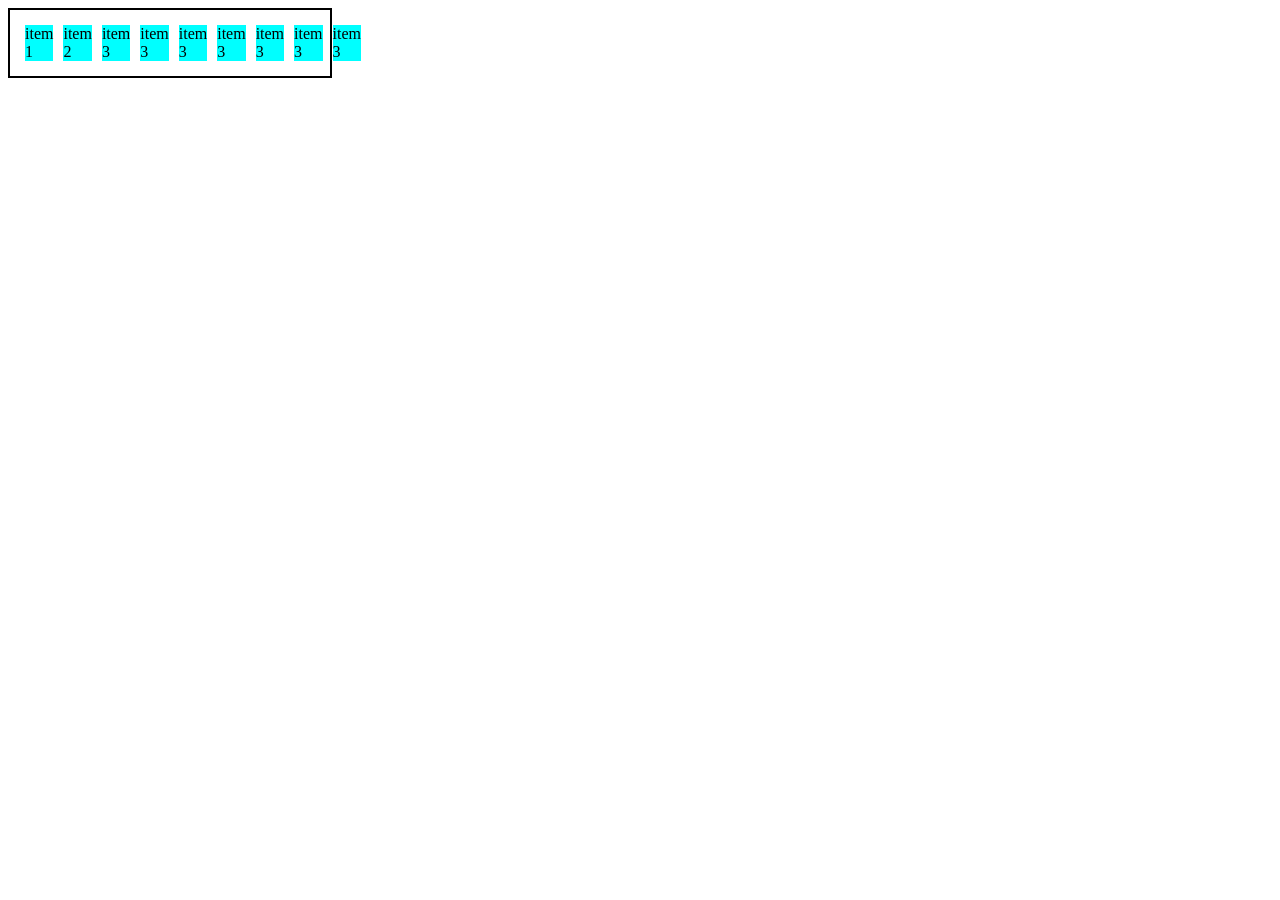
<file: Landing Page/project-flexbox-dio/0-display-flex.html>
<!DOCTYPE html>
<html lang="en">
<head>
    <meta charset="UTF-8">
    <meta name="viewport" content="width=device-width, initial-scale=1.0">
    <title>Fundamentos - display flex</title>
    <style>
        .flex{
            max-width: 300px;
            padding: 10px;
            border: 2px solid black;
            display: flex;
        }

        .item{
            background-color: aqua;
            margin: 5px;
        }
    </style>
</head>
<body>
    <div class="flex">
        <div class="item">item 1</div>
        <div class="item">item 2</div>
        <div class="item">item 3</div>
        <div class="item">item 3</div>
        <div class="item">item 3</div>
        <div class="item">item 3</div>
        <div class="item">item 3</div>
        <div class="item">item 3</div>
        <div class="item">item 3</div>
    </div>
</body>
</html>
</file>
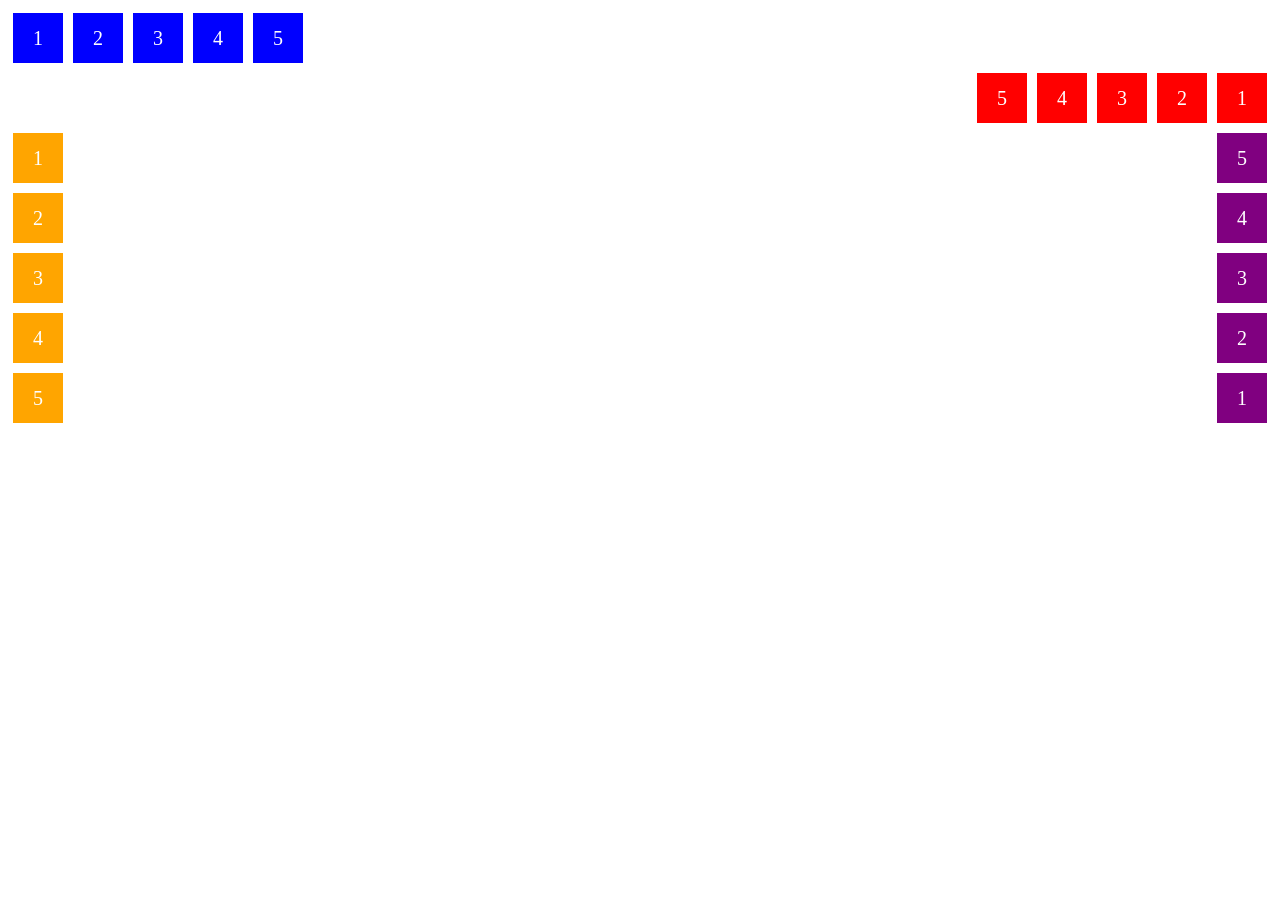
<file: Landing Page/project-flexbox-dio/1-flex-direction.html>
<!DOCTYPE html>
<html lang="en">
<head>
    <meta charset="UTF-8">
    <meta name="viewport" content="width=device-width, initial-scale=1.0">
    <title>Fundamentos - Flex direction</title>

    <style>
        .flex-container{
            margin: 0;
            padding: 0;
            display: flex;
            list-style: none;
        }

        .flex-item{
            background: blue;
            height: 50px;
            width: 50px;
            line-height: 50px;
            font-size: 20px;
            color: white;
            text-align: center;
            margin: 5px;
        }

        .row{
            flex-direction: row;
        }

        .row-reverse{
            flex-direction: row-reverse;
        }

        .row-reverse li{
            background-color: red;
        }

        .column{
            float: left;
            flex-direction: column;
        }

        .column li{
            background: orange;
        }

        .column-reverse{
            float: right;
            flex-direction: column-reverse;
        }

        .column-reverse li{
            background: purple;
        }

    </style>
</head>
<body>
    <ul class="flex-container row">
        <li class="flex-item">1</li>
        <li class="flex-item">2</li>
        <li class="flex-item">3</li>
        <li class="flex-item">4</li>
        <li class="flex-item">5</li>
    </ul>

    <ul class="flex-container row-reverse">
        <li class="flex-item">1</li>
        <li class="flex-item">2</li>
        <li class="flex-item">3</li>
        <li class="flex-item">4</li>
        <li class="flex-item">5</li>
    </ul>

    <ul class="flex-container column">
        <li class="flex-item">1</li>
        <li class="flex-item">2</li>
        <li class="flex-item">3</li>
        <li class="flex-item">4</li>
        <li class="flex-item">5</li>
    </ul>

    <ul class="flex-container column-reverse">
        <li class="flex-item">1</li>
        <li class="flex-item">2</li>
        <li class="flex-item">3</li>
        <li class="flex-item">4</li>
        <li class="flex-item">5</li>
    </ul>
</body>
</html>
</file>
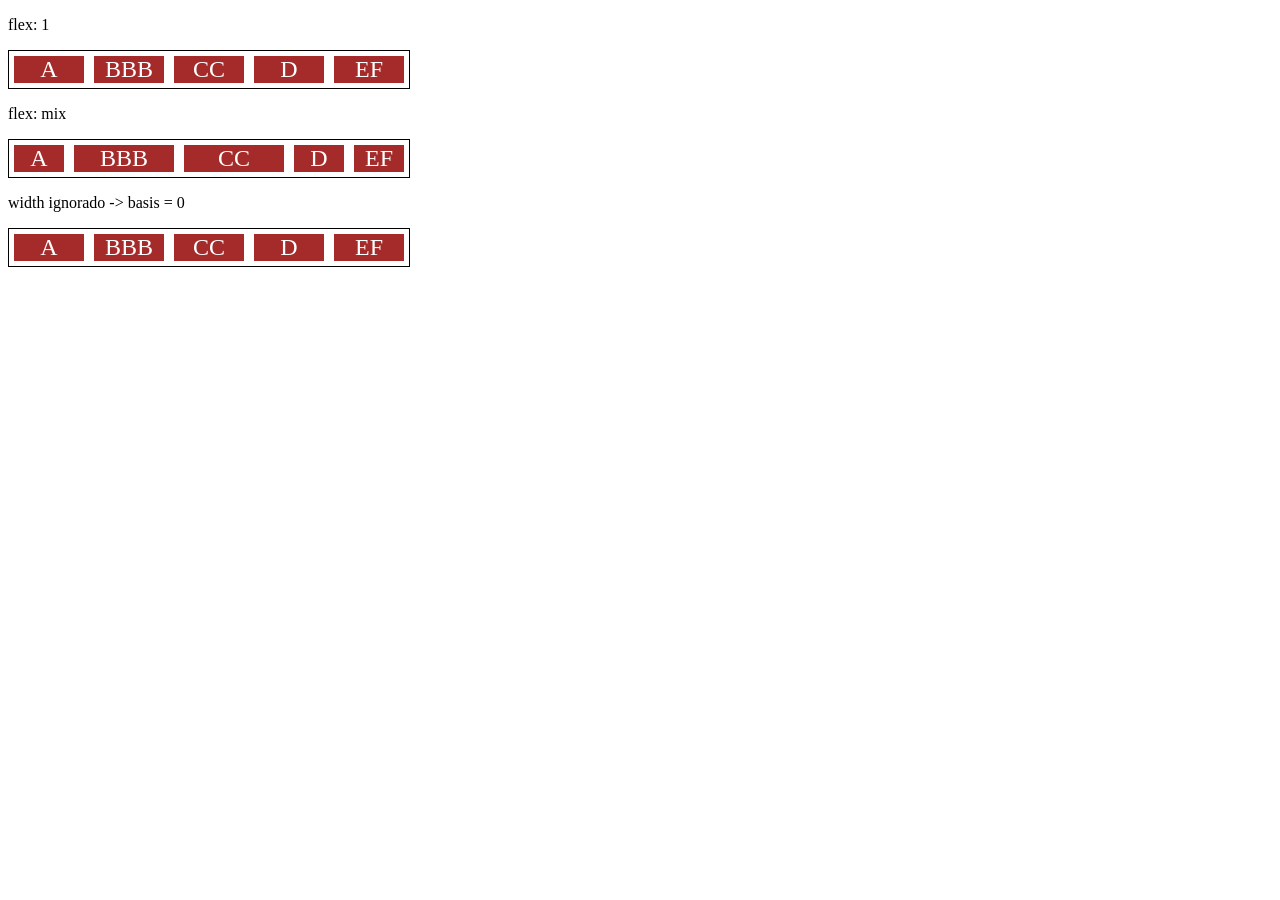
<file: Landing Page/project-flexbox-dio/10-flex.html>
<!DOCTYPE html>
<html lang="en">
<head>
    <meta charset="UTF-8">
    <meta name="viewport" content="width=device-width, initial-scale=1.0">
    <title>Fundamentos - flex</title>
    <style>
        .flex-container{
            display: flex;
            border: 1px solid black;
            max-width: 400px;
            margin-bottom: 10px;
        }

        .item{
            background-color: brown;
            color: white;
            font-size: 24px;
            text-align: center;
            margin: 5PX;
        }

        .flex-1{
            flex: 1; 
            /* grow = 1, shrink = 1, basis = 0 */
        }

        .largura{
            width: 200px;
            /* min-width: 250px; */
        }

        .flex-2{
            flex: 2; 
            /* grow = 2, shrink = 1, basis = 0 */
        }

    </style>
</head>
<body>
    <p>flex: 1</p>
    <div class="flex-container">
        <div class="item flex-1">A</div>
        <div class="item flex-1">BBB</div>
        <div class="item flex-1">CC</div>
        <div class="item flex-1">D</div>
        <div class="item flex-1">EF</div>
    </div>

    <p>flex: mix</p>
    <div class="flex-container">
        <div class="item flex-1">A</div>
        <div class="item flex-2">BBB</div>
        <div class="item flex-2">CC</div>
        <div class="item flex-1">D</div>
        <div class="item flex-1">EF</div>
    </div>

    <p>width ignorado -> basis = 0</p>

    <div class="flex-container">
        <div class="item flex-1 largura">A</div>
        <div class="item flex-1 largura">BBB</div>
        <div class="item flex-1 largura">CC</div>
        <div class="item flex-1 largura">D</div>
        <div class="item flex-1 largura">EF</div>
    </div>
</body>
</html>
</file>
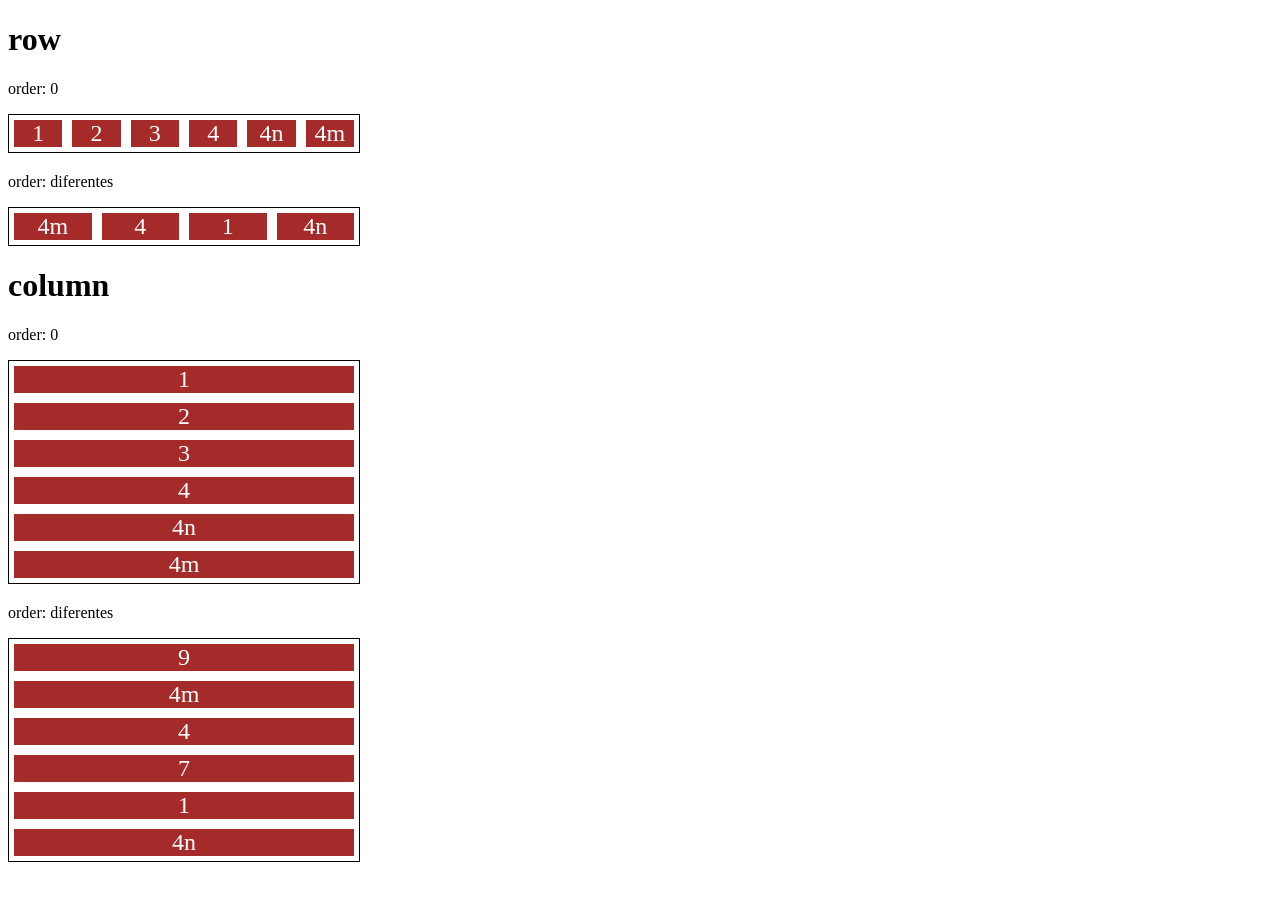
<file: Landing Page/project-flexbox-dio/11-order.html>
<!DOCTYPE html>
<html lang="en">
<head>
    <meta charset="UTF-8">
    <meta name="viewport" content="width=device-width, initial-scale=1.0">
    <title>Fundamentos - order</title>

    <style>
        .flex-container{
            display: flex;
            max-width: 350px;
            border: 1px solid black;
            margin-bottom: 20px;
        }

        .item{
            flex: 1;
            background: brown;
            color: white;
            text-align: center;
            font-size: 24px;
            margin: 5px;
        }
        .o1{
            order: 1;
        }

        .o2{
            order: 2;
        }

        .o3{
            order: 3;
        }

        .o4{
            order: 4;
        }

        .direction{
            flex-direction: column;
        }
    </style>
</head>
<body>
    <h1>row</h1>
    <p>order: 0</p>
    <div class="flex-container">
        <div class="item">1</div>
        <div class="item">2</div>
        <div class="item">3</div>
        <div class="item">4</div>
        <div class="item">4n</div>
        <div class="item">4m</div>
    </div>

    <p>order: diferentes</p>
    <div class="flex-container">
        <div class="item o3">1</div>
        <div class="item o2">4</div>
        <div class="item o3">4n</div>
        <div class="item o1">4m</div>
    </div>


    <h1>column</h1>
    <p>order: 0</p>
    <div class="flex-container direction">
        <div class="item">1</div>
        <div class="item">2</div>
        <div class="item">3</div>
        <div class="item">4</div>
        <div class="item">4n</div>
        <div class="item">4m</div>
    </div>

    <p>order: diferentes</p>
    <div class="flex-container direction">
        <div class="item o3">7</div>
        <div class="item o1">9</div>
        <div class="item o3">1</div>
        <div class="item o2">4</div>
        <div class="item o3">4n</div>
        <div class="item o1">4m</div>
    </div>
</body>
</html>
</file>
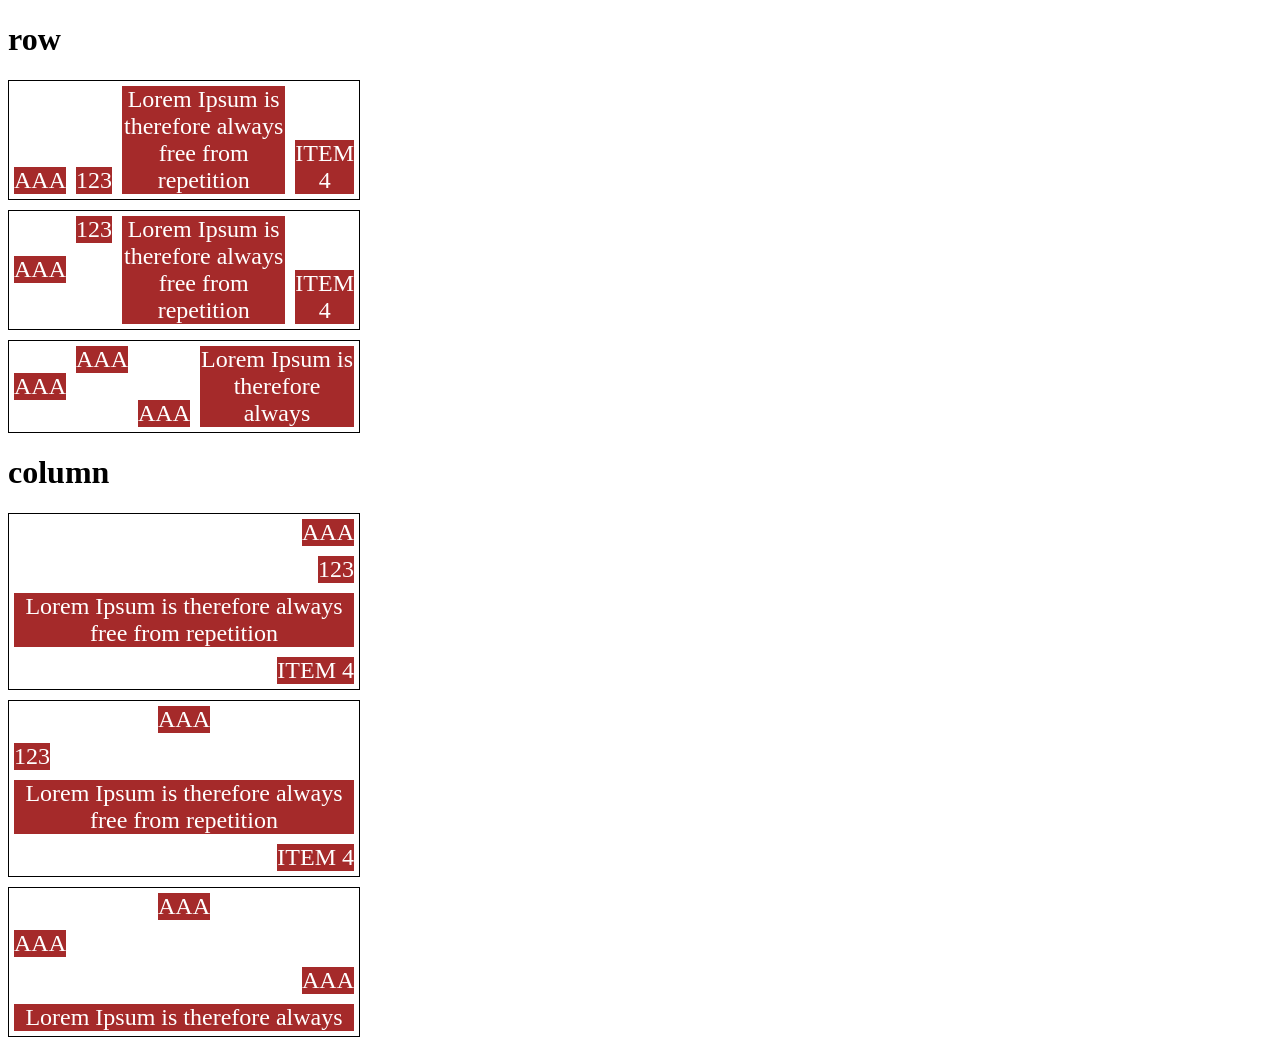
<file: Landing Page/project-flexbox-dio/13-align-self.html>
<!DOCTYPE html>
<html lang="en">
<head>
    <meta charset="UTF-8">
    <meta name="viewport" content="width=device-width, initial-scale=1.0">
    <title>Fundamnetos - align self</title>

    <style>
        .flex-container{
            max-width: 350px;
            border: 1px solid;
            margin-bottom: 10px;
            display: flex;
        }

        .align-container{
            align-items: flex-end;
        }

        .item{
            background-color: brown;
            color: white;
            font-size: 24px;
            text-align: center;
            margin: 5px;
        }

        .center{
            align-self: center;
        }

        .start{
            align-self: flex-start;
        }

        .end{
            align-self: flex-end;
        }

        .baseline{
            align-self: baseline;
        }

        .stretch{
            align-self: stretch;
        }

        .auto{
            align-self: auto;
        }

        .direction{
            flex-direction: column;
        }
    </style>
</head>
<body>

    <h1>row</h1>
    <section class="flex-container align-container">
        <div class="item auto">AAA</div>
        <div class="item auto">123</div>
        <div class="item auto">Lorem Ipsum is therefore always free from repetition</div>
        <div class="item auto">ITEM 4</div>
    </section>

    <section class="flex-container">
        <div class="item center">AAA</div>
        <div class="item start">123</div>
        <div class="item stretch">Lorem Ipsum is therefore always free from repetition</div>
        <div class="item end">ITEM 4</div>
    </section>

    <section class="flex-container">
        <div class="item center">AAA</div>
        <div class="item start">AAA</div>
        <div class="item end">AAA</div>
        <div class="item stretch">Lorem Ipsum is therefore always</div>
    </section>

    <h1>column</h1>

    <section class="flex-container align-container direction">
        <div class="item auto">AAA</div>
        <div class="item auto">123</div>
        <div class="item auto">Lorem Ipsum is therefore always free from repetition</div>
        <div class="item auto">ITEM 4</div>
    </section>

    <section class="flex-container direction">
        <div class="item center">AAA</div>
        <div class="item start">123</div>
        <div class="item stretch">Lorem Ipsum is therefore always free from repetition</div>
        <div class="item end">ITEM 4</div>
    </section>

    <section class="flex-container direction">
        <div class="item center">AAA</div>
        <div class="item start">AAA</div>
        <div class="item end">AAA</div>
        <div class="item stretch">Lorem Ipsum is therefore always</div>
    </section>
    
    
</body>
</html>
</file>
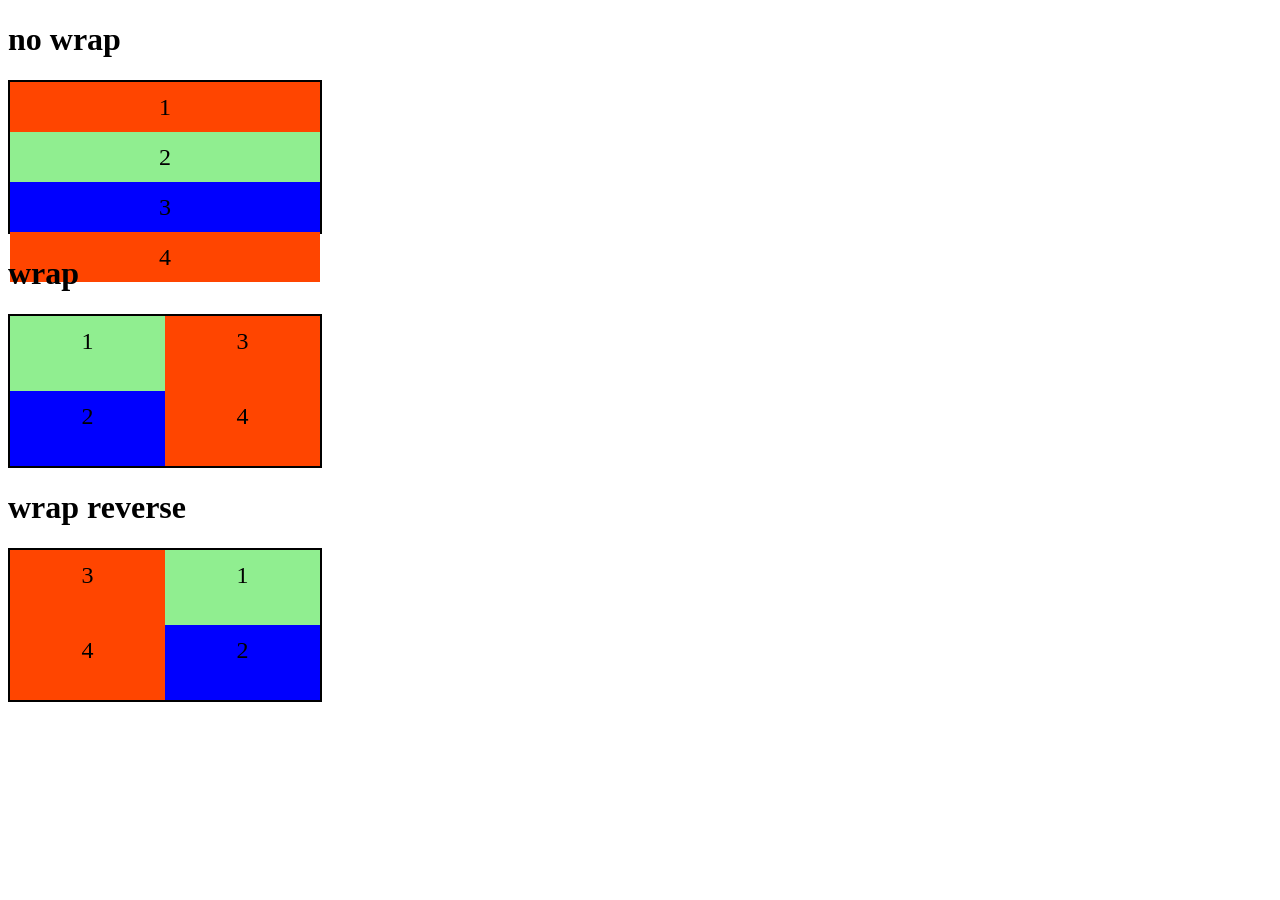
<file: Landing Page/project-flexbox-dio/2-flex-wrap.html>
<!DOCTYPE html>
<html lang="en">
<head>
    <meta charset="UTF-8">
    <meta name="viewport" content="width=device-width, initial-scale=1.0">
    <title>Fundamentos - flex wrap</title>

    <style>
        .flex-container{
            display: flex;
            flex-direction: column;
            height: 150px;
            border: 2px solid black;
            max-width: 310px;
        }

        .item{
            font-size: 24px;
            height: 50%;
            text-align: center;
            min-width: 100px;
            line-height: 50px;
        }

        .nowrap{
            flex-wrap: nowrap;
        }

        .wrap{
            flex-wrap: wrap;
        }

        .wrap-reverse{
            flex-wrap: wrap-reverse;
        }

        .blue{
            background-color: blue;
        }

        .green{
            background-color: lightgreen;
        }

        .orange{
            background-color: orangered;
        }
    </style>
</head>
<body>
    <h1>no wrap</h1>

    <div class="flex-container nowrap">
        <div class="item orange">1</div>
        <div class="item green">2</div>
        <div class="item blue">3</div>
        <div class="item orange">4</div>
    </div>

    <h1>wrap</h1>

    <div class="flex-container wrap">
        <div class="item green">1</div>
        <div class="item blue">2</div>
        <div class="item orange">3</div>
        <div class="item orange">4</div>
    </div>

    <h1>wrap reverse</h1>

    <div class="flex-container wrap-reverse">
        <div class="item green">1</div>
        <div class="item blue">2</div>
        <div class="item orange">3</div>
        <div class="item orange">4</div>
    </div>


</body>
</html>
</file>
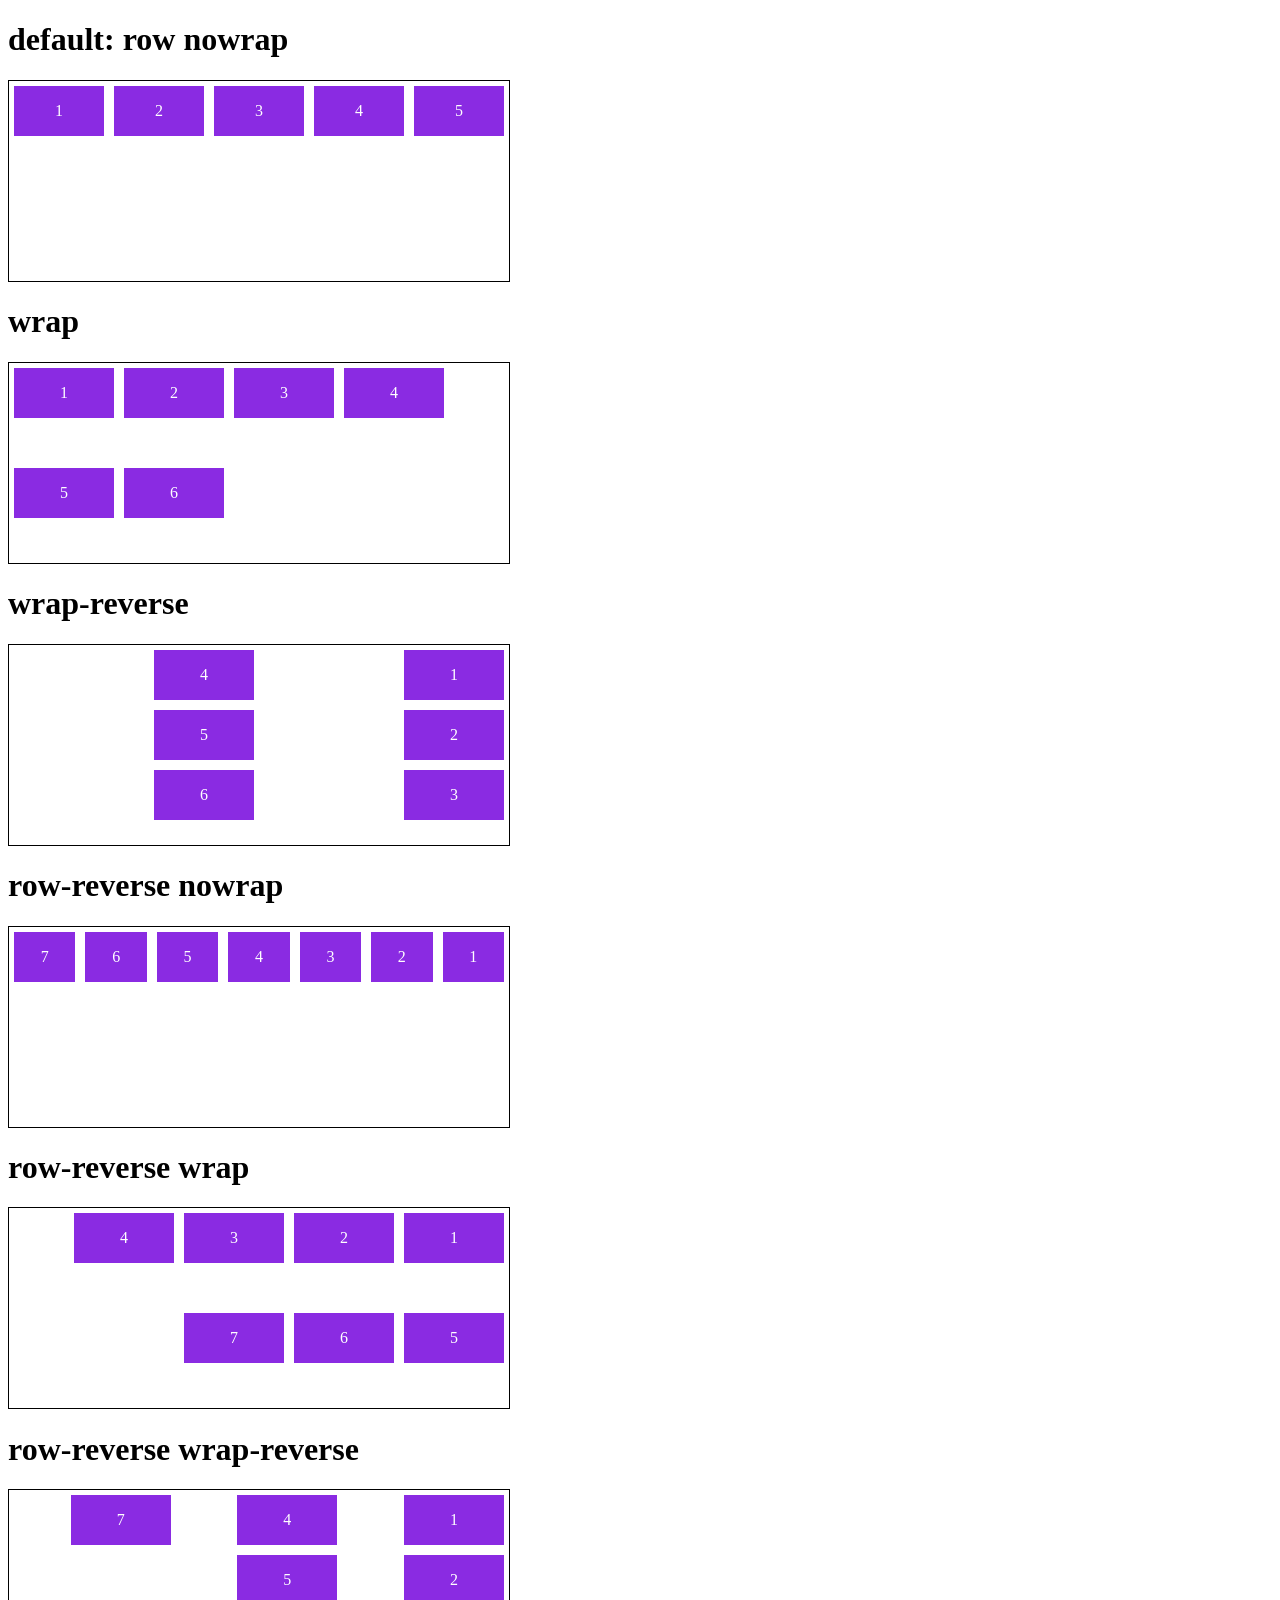
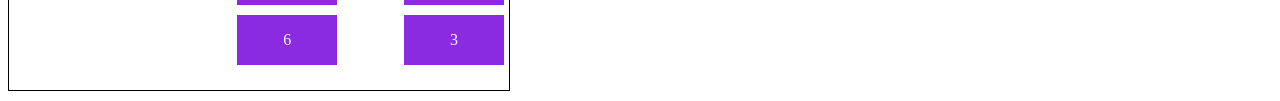
<file: Landing Page/project-flexbox-dio/3-flex-flow.html>
<!DOCTYPE html>
<html lang="en">
<head>
    <meta charset="UTF-8">
    <meta name="viewport" content="width=device-width, initial-scale=1.0">
    <title>Fundamentos - flex flow</title>

    <style>
        .flex-container{
            display: flex;
            border: 1px solid black;
            max-width: 500px;
            margin-bottom: 10px;
            height: 200px;
        }

        .default{
            flex-flow: row nowrap;
        }

        .wrap{
            flex-flow: row wrap;
        }

        .wrap-reverse{
            flex-flow: column wrap-reverse;
        }

        .r-nowrap{
            flex-flow: row-reverse nowrap;
        }

        .r-wrap{
            flex-flow: row-reverse wrap;
        }

        .rr-wrap{
            flex-flow: column wrap-reverse;
        }

        .item{
            background-color: blueviolet;
            margin: 5px;
            color: white;
            text-align: center;
            width: 100px;
            height: 50px;
            line-height: 50px;
        }
    </style>
</head>
<body>
    <h1>default: row nowrap</h1>
    <div class="flex-container default">
        <div class="item">1</div>
        <div class="item">2</div>
        <div class="item">3</div>
        <div class="item">4</div>
        <div class="item">5</div>
    </div>

    <h1>wrap</h1>
    <div class="flex-container wrap">
        <div class="item">1</div>
        <div class="item">2</div>
        <div class="item">3</div>
        <div class="item">4</div>
        <div class="item">5</div>
        <div class="item">6</div>
    </div>

    <h1>wrap-reverse</h1>
    <div class="flex-container wrap-reverse">
        <div class="item">1</div>
        <div class="item">2</div>
        <div class="item">3</div>
        <div class="item">4</div>
        <div class="item">5</div>
        <div class="item">6</div>
    </div>

    <h1>row-reverse nowrap</h1>
    <div class="flex-container r-nowrap">
        <div class="item">1</div>
        <div class="item">2</div>
        <div class="item">3</div>
        <div class="item">4</div>
        <div class="item">5</div>
        <div class="item">6</div>
        <div class="item">7</div>
    </div>

    <h1>row-reverse wrap</h1>
    <div class="flex-container r-wrap">
        <div class="item">1</div>
        <div class="item">2</div>
        <div class="item">3</div>
        <div class="item">4</div>
        <div class="item">5</div>
        <div class="item">6</div>
        <div class="item">7</div>
    </div>

    <h1>row-reverse wrap-reverse</h1>
    <div class="flex-container rr-wrap">
        <div class="item">1</div>
        <div class="item">2</div>
        <div class="item">3</div>
        <div class="item">4</div>
        <div class="item">5</div>
        <div class="item">6</div>
        <div class="item">7</div>
    </div>
</body>
</html>
</file>
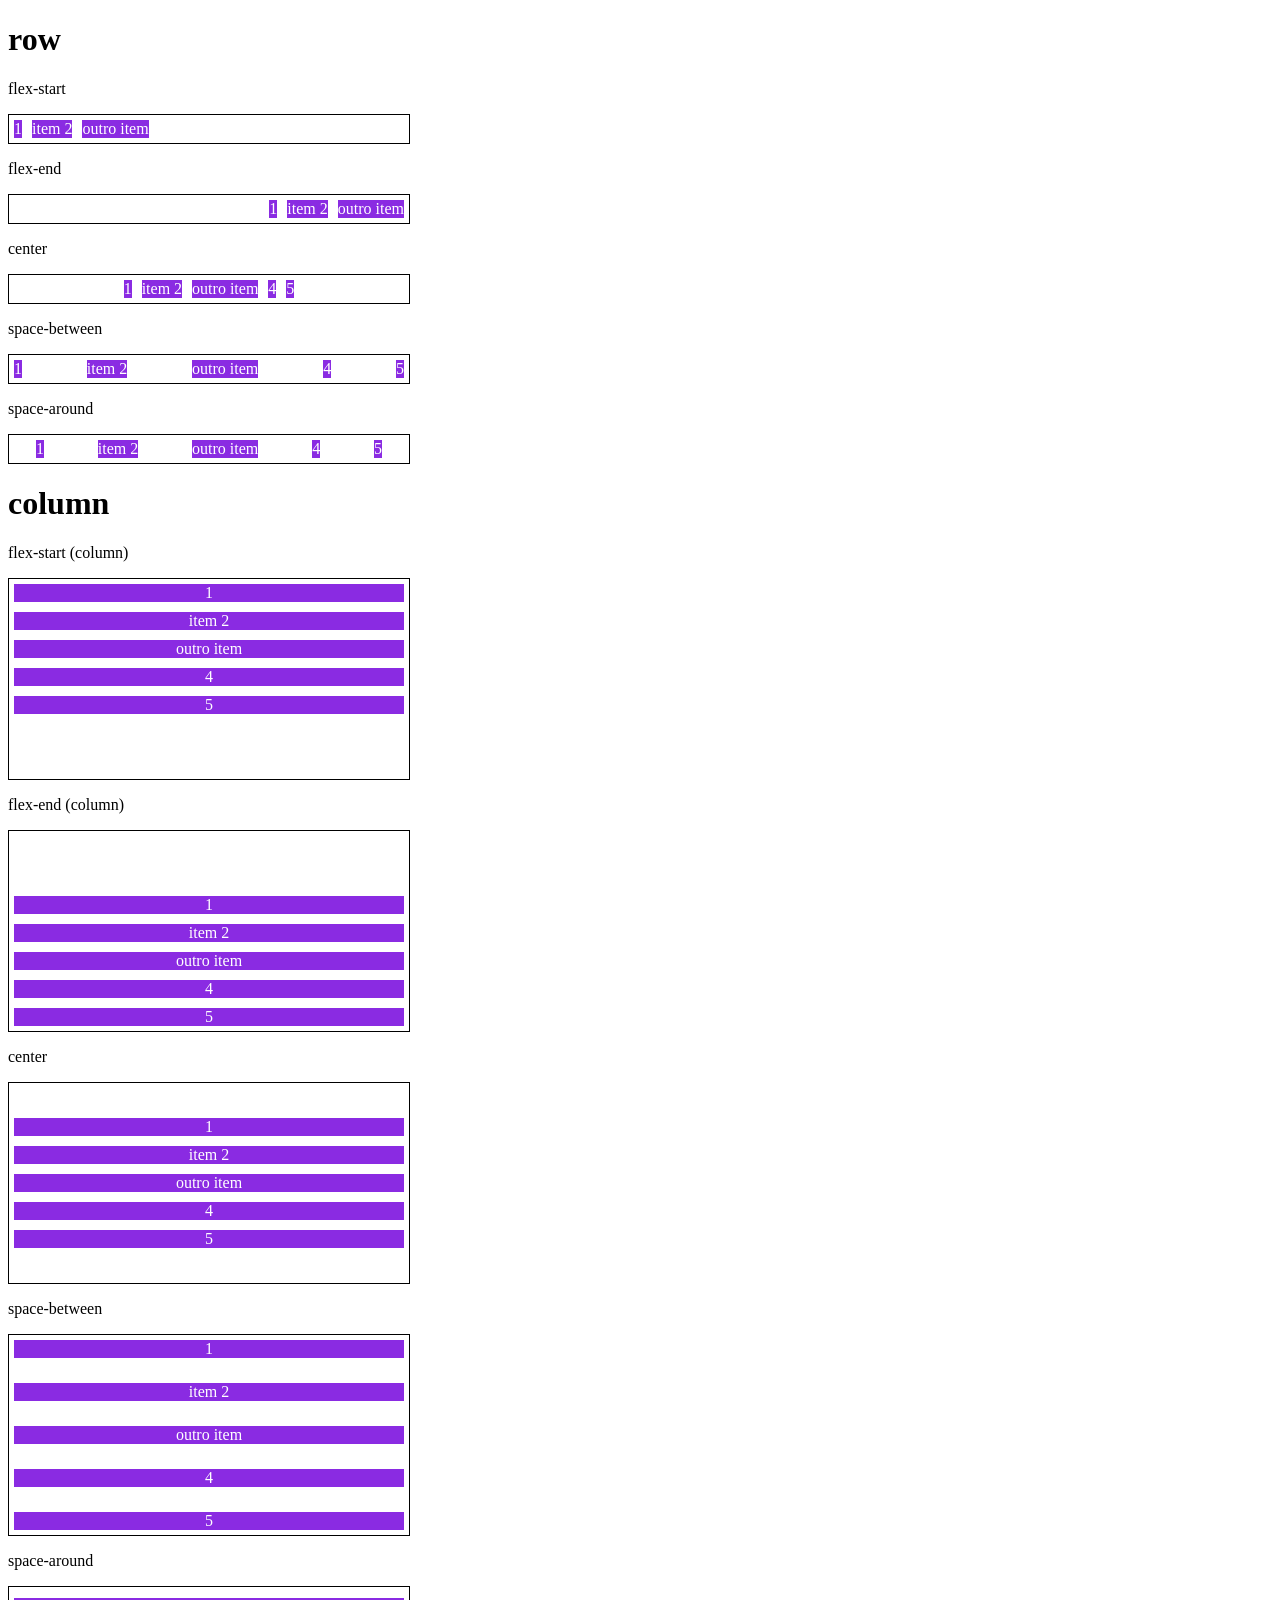
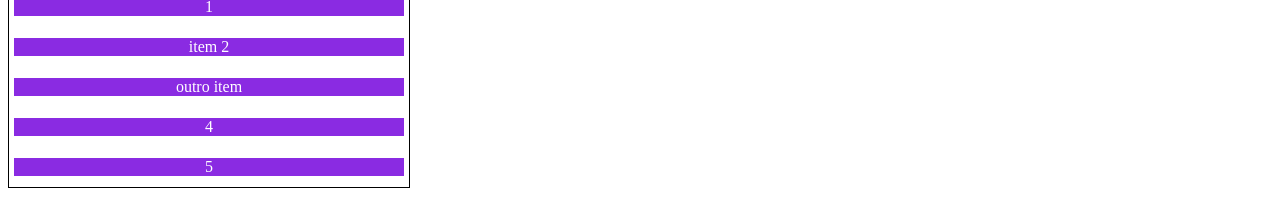
<file: Landing Page/project-flexbox-dio/4-justify-content.html>
<!DOCTYPE html>
<html lang="en">
<head>
    <meta charset="UTF-8">
    <meta name="viewport" content="width=device-width, initial-scale=1.0">
    <title>Fundamentos - justify-content</title>
    <style>
        .container{
            max-width: 400px;
            border: 1px solid black;
            margin: 0;
            display: flex;
            margin-bottom: 10px;
        }

        .item{
            background-color: blueviolet;
            margin: 5px;
            text-align: center;
            color: white;
        }
        
        .flex-start{
            justify-content: flex-start;
        }

        .flex-end{
            justify-content: flex-end;
        }

        .center{
            justify-content: center;
        }

        .space-between{
            justify-content: space-between;
        }

        .space-around{
            justify-content: space-around;
        }

        .column{
            flex-direction: column;
            min-height: 200px;
        }
    </style>
</head>
<body>
    <h1>row</h1>
    <p>flex-start</p>
    <section class="container flex-start">
        <div class="item">1</div>
        <div class="item">item 2</div>
        <div class="item">outro item</div>
    </section>

    <p>flex-end</p>
    <section class="container flex-end">
        <div class="item">1</div>
        <div class="item">item 2</div>
        <div class="item">outro item</div>
    </section>

    <p>center</p>
    <section class="container center">
        <div class="item">1</div>
        <div class="item">item 2</div>
        <div class="item">outro item</div>
        <div class="item">4</div>
        <div class="item">5</div>
    </section>

    <p>space-between</p>
    <section class="container space-between">
        <div class="item">1</div>
        <div class="item">item 2</div>
        <div class="item">outro item</div>
        <div class="item">4</div>
        <div class="item">5</div>
    </section>

    <p>space-around</p>
    <section class="container space-around">
        <div class="item">1</div>
        <div class="item">item 2</div>
        <div class="item">outro item</div>
        <div class="item">4</div>
        <div class="item">5</div>
    </section>

    <h1>column</h1>

    <p>flex-start (column)</p>
    <section class="container flex-start column">
        <div class="item">1</div>
        <div class="item">item 2</div>
        <div class="item">outro item</div>
        <div class="item">4</div>
        <div class="item">5</div>
    </section>

    <p>flex-end (column)</p>
    <section class="container flex-end column">
        <div class="item">1</div>
        <div class="item">item 2</div>
        <div class="item">outro item</div>
        <div class="item">4</div>
        <div class="item">5</div>
    </section>
    
    <p>center</p>
    <section class="container center column">
        <div class="item">1</div>
        <div class="item">item 2</div>
        <div class="item">outro item</div>
        <div class="item">4</div>
        <div class="item">5</div>
    </section>

    <p>space-between</p>
    <section class="container space-between column">
        <div class="item">1</div>
        <div class="item">item 2</div>
        <div class="item">outro item</div>
        <div class="item">4</div>
        <div class="item">5</div>
    </section>

    <p>space-around</p>
    <section class="container space-around column">
        <div class="item">1</div>
        <div class="item">item 2</div>
        <div class="item">outro item</div>
        <div class="item">4</div>
        <div class="item">5</div>
    </section>
</body>
</html>
</file>
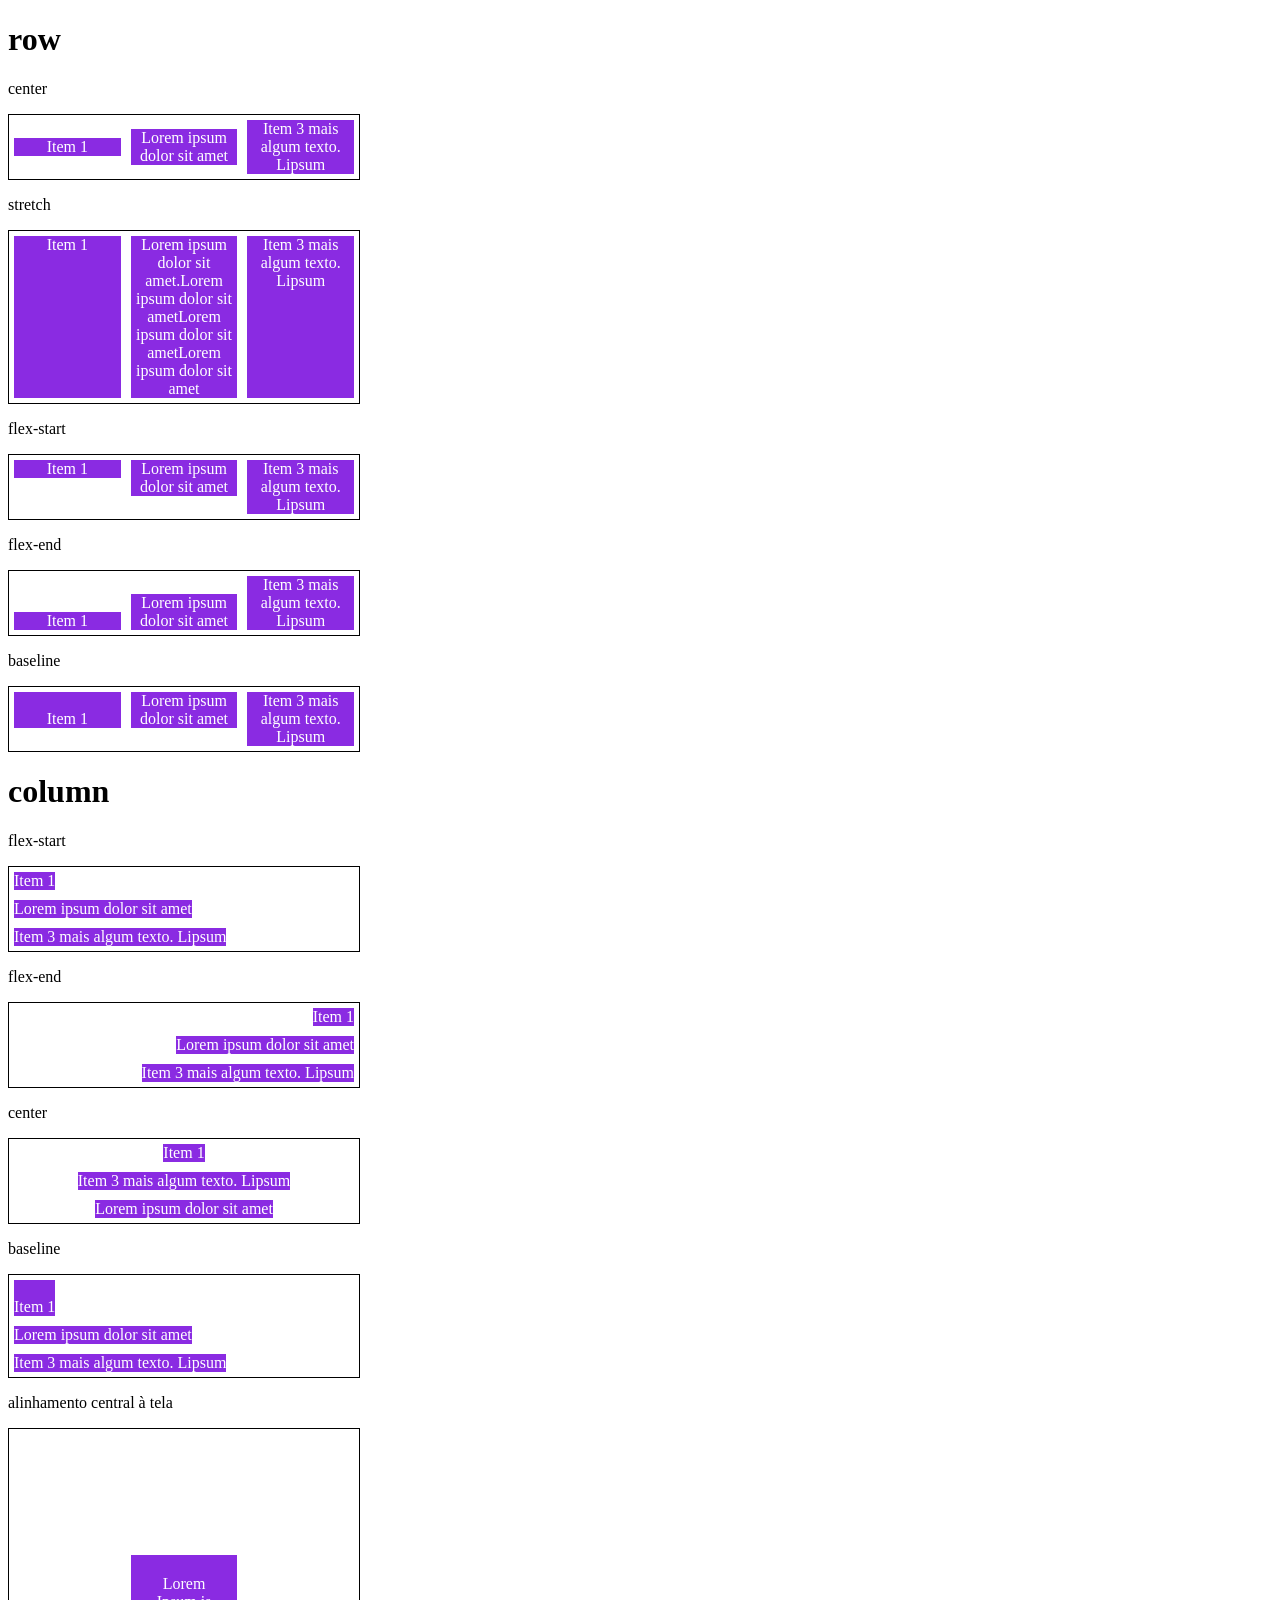
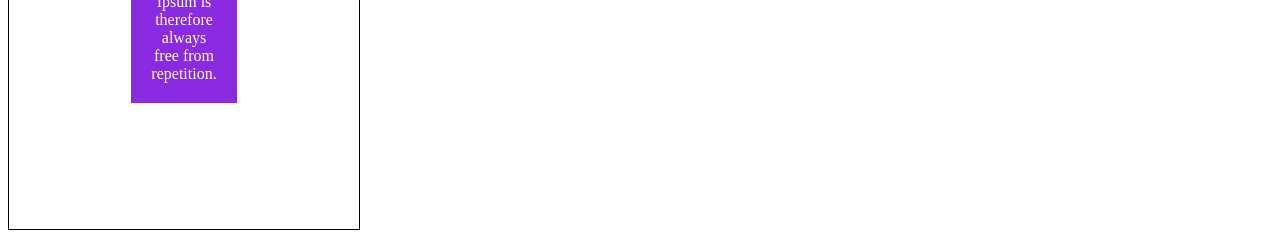
<file: Landing Page/project-flexbox-dio/5-align-items.html>
<!DOCTYPE html>
<html lang="en">
<head>
    <meta charset="UTF-8">
    <meta name="viewport" content="width=device-width, initial-scale=1.0">
    <title>Fundamentos - align items</title>

    <style>
        .container{
            max-width: 350px;
            border: 1px solid black;
            display: flex;
        }

        .item{
            background-color: blueviolet;
            margin: 5px;
            color: white;
            text-align: center;
            flex: 1;
        }
        
        .center{
            align-items: center;
        }

        .stretch{
            align-items: stretch;
        }

        .start{
            align-items: flex-start;
        }

        .end{
            align-items: flex-end;
        }

        .baseline{
            align-items: baseline;
        }

        .column{
            flex-direction: column;
        }

        .central{
            height: 400px;
            justify-content: center;
        }
        .central .item{
            flex: 0;
            padding: 20px;
        }
    </style>
</head>
<body>
    <h1>row</h1>
    <p>center</p>
    <section class="container center">
        <div class="item">Item 1</div>
        <div class="item">Lorem ipsum dolor sit amet</div>
        <div class="item">Item 3 mais algum texto. Lipsum</div>
    </section>

    <p>stretch</p>
    <section class="container stretch">
        <div class="item">Item 1</div>
        <div class="item">Lorem ipsum dolor sit amet.Lorem ipsum dolor sit ametLorem ipsum dolor sit ametLorem ipsum dolor sit amet</div>
        <div class="item">Item 3 mais algum texto. Lipsum</div>
    </section>

    <p>flex-start</p>
    <section class="container start">
        <div class="item">Item 1</div>
        <div class="item">Lorem ipsum dolor sit amet</div>
        <div class="item">Item 3 mais algum texto. Lipsum</div>
    </section>

    <p>flex-end</p>
    <section class="container end">
        <div class="item">Item 1</div>
        <div class="item">Lorem ipsum dolor sit amet</div>
        <div class="item">Item 3 mais algum texto. Lipsum</div>
    </section>

    <p>baseline</p>
    <section class="container baseline">
        <div class="item"><br>Item 1</div>
        <div class="item">Lorem ipsum dolor sit amet</div>
        <div class="item">Item 3 mais algum texto. Lipsum</div>
    </section>

    <h1>column</h1>
    <p>flex-start</p>
    <section class="container start column">
        <div class="item">Item 1</div>
        <div class="item">Lorem ipsum dolor sit amet</div>
        <div class="item">Item 3 mais algum texto. Lipsum</div>
    </section>

    <p>flex-end</p>
    <section class="container end column">
        <div class="item">Item 1</div>
        <div class="item">Lorem ipsum dolor sit amet</div>
        <div class="item">Item 3 mais algum texto. Lipsum</div>
    </section>

    <p>center</p>
    <section class="container center column">
        <div class="item">Item 1</div>
        <div class="item">Item 3 mais algum texto. Lipsum</div>
        <div class="item">Lorem ipsum dolor sit amet</div>
    </section>

    <p>baseline</p>
    <section class="container baseline column">
        <div class="item"><br>Item 1</div>
        <div class="item">Lorem ipsum dolor sit amet</div>
        <div class="item">Item 3 mais algum texto. Lipsum</div>
    </section>

    <p>alinhamento central à tela</p>
    <section class="container central center">
        <div class="item"> Lorem Ipsum is therefore always free from repetition.</div>
    </section>
</body>
</html>
</file>
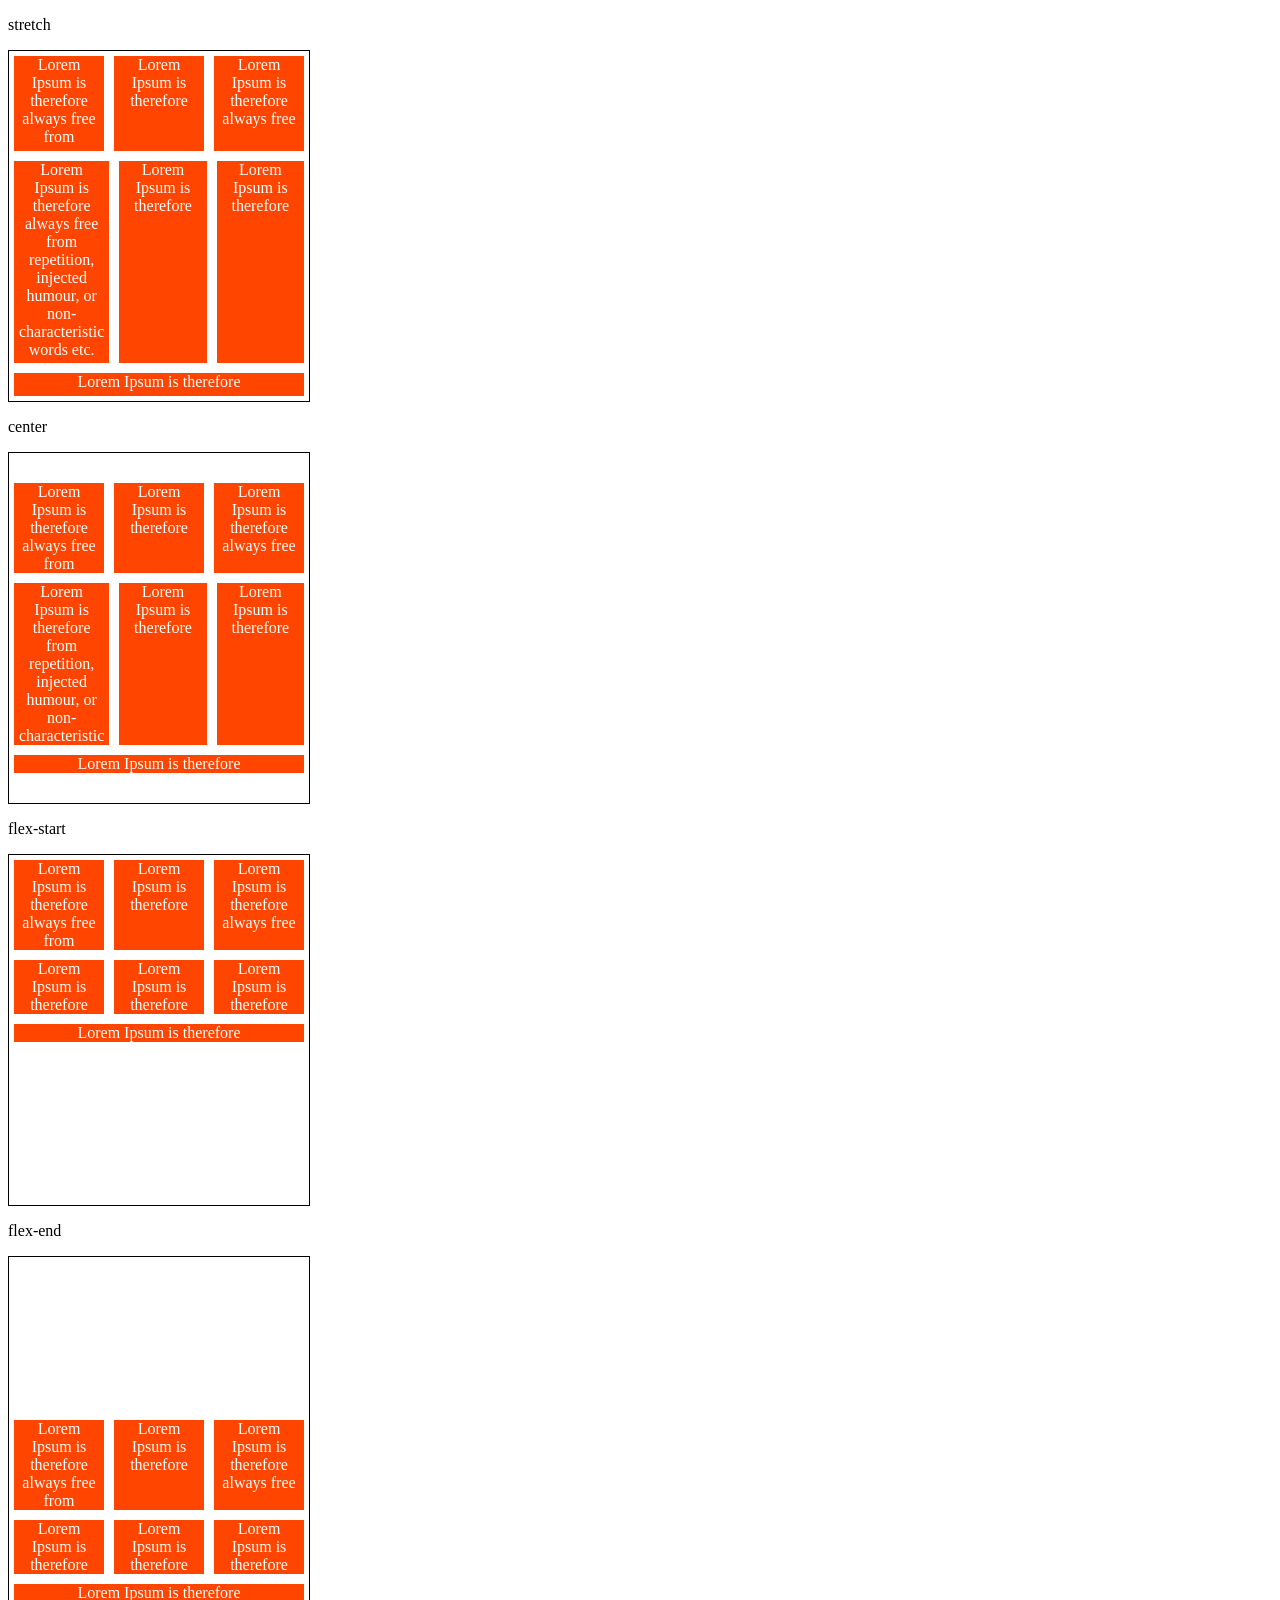
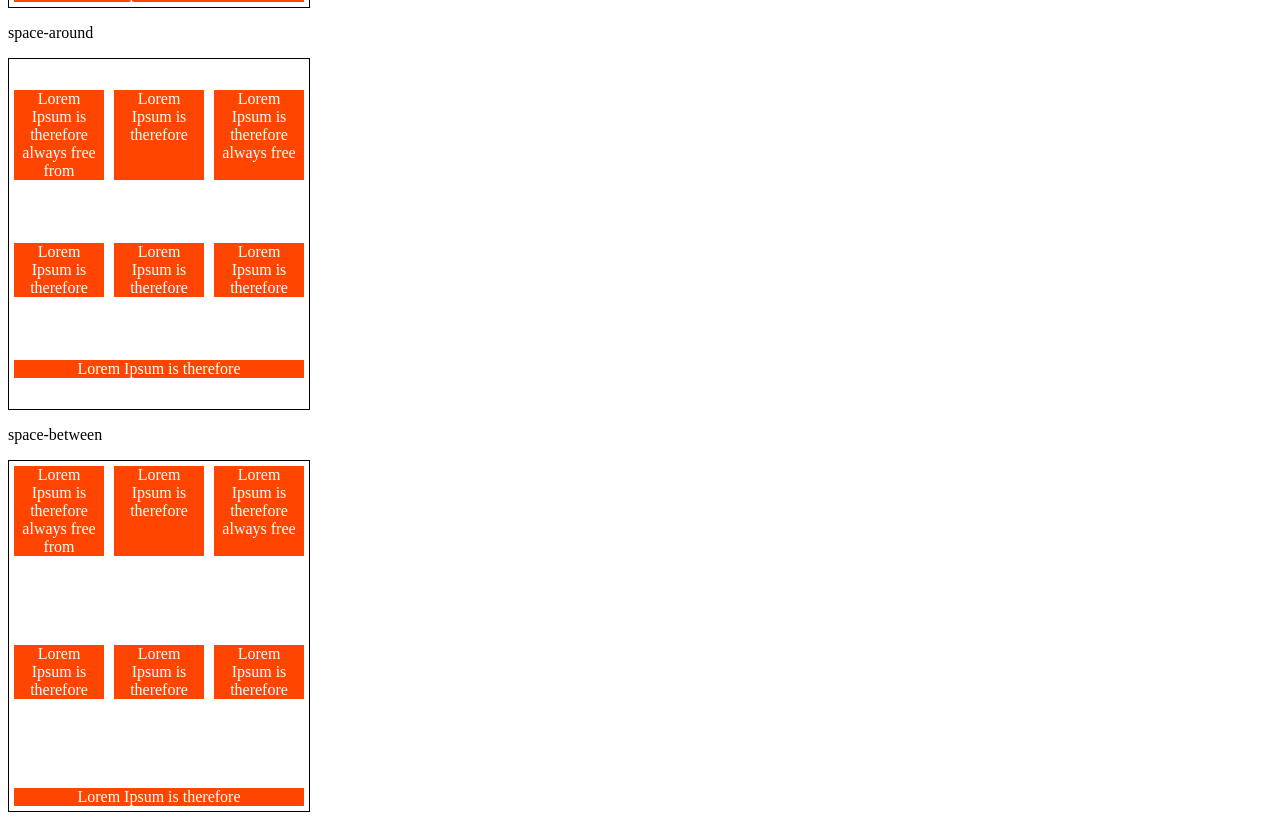
<file: Landing Page/project-flexbox-dio/6-align-content.html>
<!DOCTYPE html>
<html lang="en">
<head>
    <meta charset="UTF-8">
    <meta name="viewport" content="width=device-width, initial-scale=1.0">
    <title>Fundamentos - align content</title>
    <style>
        .container{
            height: 350px;
            max-width: 300px;
            display: flex;
            flex-wrap: wrap;
            border: 1px solid black;
        }

        .item{
            background-color: orangered;
            padding: 0 5px;
            margin: 5px;
            flex: 1;
            text-align: center;
            color: white;
        }
        .stretch{
            align-content: stretch;
        }

        .center{
            align-content: center;
        }

        .flex-start{
            align-content: flex-start;
        }

        .flex-end{
            align-content: flex-end;
        }

        .space-around{
            align-content: space-around;
        }

        .space-between{
            align-content: space-between;
        }
    </style>
</head>
<body>
    <p>stretch</p>
    <div class="container stretch">
        <div class="item">Lorem Ipsum is therefore always free from</div>
        <div class="item">Lorem Ipsum is therefore</div>
        <div class="item">Lorem Ipsum is therefore always free</div>
        <div class="item">Lorem Ipsum is therefore always free from repetition, injected humour, or non-characteristic words etc.</div>
        <div class="item">Lorem Ipsum is therefore</div>
        <div class="item">Lorem Ipsum is therefore</div>
        <div class="item">Lorem Ipsum is therefore</div>
    </div>
    
    <p>center</p>
    <div class="container center">
        <div class="item">Lorem Ipsum is therefore always free from</div>
        <div class="item">Lorem Ipsum is therefore</div>
        <div class="item">Lorem Ipsum is therefore always free</div>
        <div class="item">Lorem Ipsum is therefore from repetition, injected humour, or non-characteristic</div>
        <div class="item">Lorem Ipsum is therefore</div>
        <div class="item">Lorem Ipsum is therefore</div>
        <div class="item">Lorem Ipsum is therefore</div>
    </div>


    <p>flex-start</p>
    <div class="container flex-start">
        <div class="item">Lorem Ipsum is therefore always free from</div>
        <div class="item">Lorem Ipsum is therefore</div>
        <div class="item">Lorem Ipsum is therefore always free</div>
        <div class="item">Lorem Ipsum is therefore</div>
        <div class="item">Lorem Ipsum is therefore</div>
        <div class="item">Lorem Ipsum is therefore</div>
        <div class="item">Lorem Ipsum is therefore</div>
    </div>

    <p>flex-end</p>
    <div class="container flex-end">
        <div class="item">Lorem Ipsum is therefore always free from</div>
        <div class="item">Lorem Ipsum is therefore</div>
        <div class="item">Lorem Ipsum is therefore always free</div>
        <div class="item">Lorem Ipsum is therefore</div>
        <div class="item">Lorem Ipsum is therefore</div>
        <div class="item">Lorem Ipsum is therefore</div>
        <div class="item">Lorem Ipsum is therefore</div>
    </div>

    <p>space-around</p>
    <div class="container space-around">
        <div class="item">Lorem Ipsum is therefore always free from</div>
        <div class="item">Lorem Ipsum is therefore</div>
        <div class="item">Lorem Ipsum is therefore always free</div>
        <div class="item">Lorem Ipsum is therefore</div>
        <div class="item">Lorem Ipsum is therefore</div>
        <div class="item">Lorem Ipsum is therefore</div>
        <div class="item">Lorem Ipsum is therefore</div>
    </div>

    <p>space-between</p>
    <div class="container space-between">
        <div class="item">Lorem Ipsum is therefore always free from</div>
        <div class="item">Lorem Ipsum is therefore</div>
        <div class="item">Lorem Ipsum is therefore always free</div>
        <div class="item">Lorem Ipsum is therefore</div>
        <div class="item">Lorem Ipsum is therefore</div>
        <div class="item">Lorem Ipsum is therefore</div>
        <div class="item">Lorem Ipsum is therefore</div>
    </div>
</body>
</html>
</file>
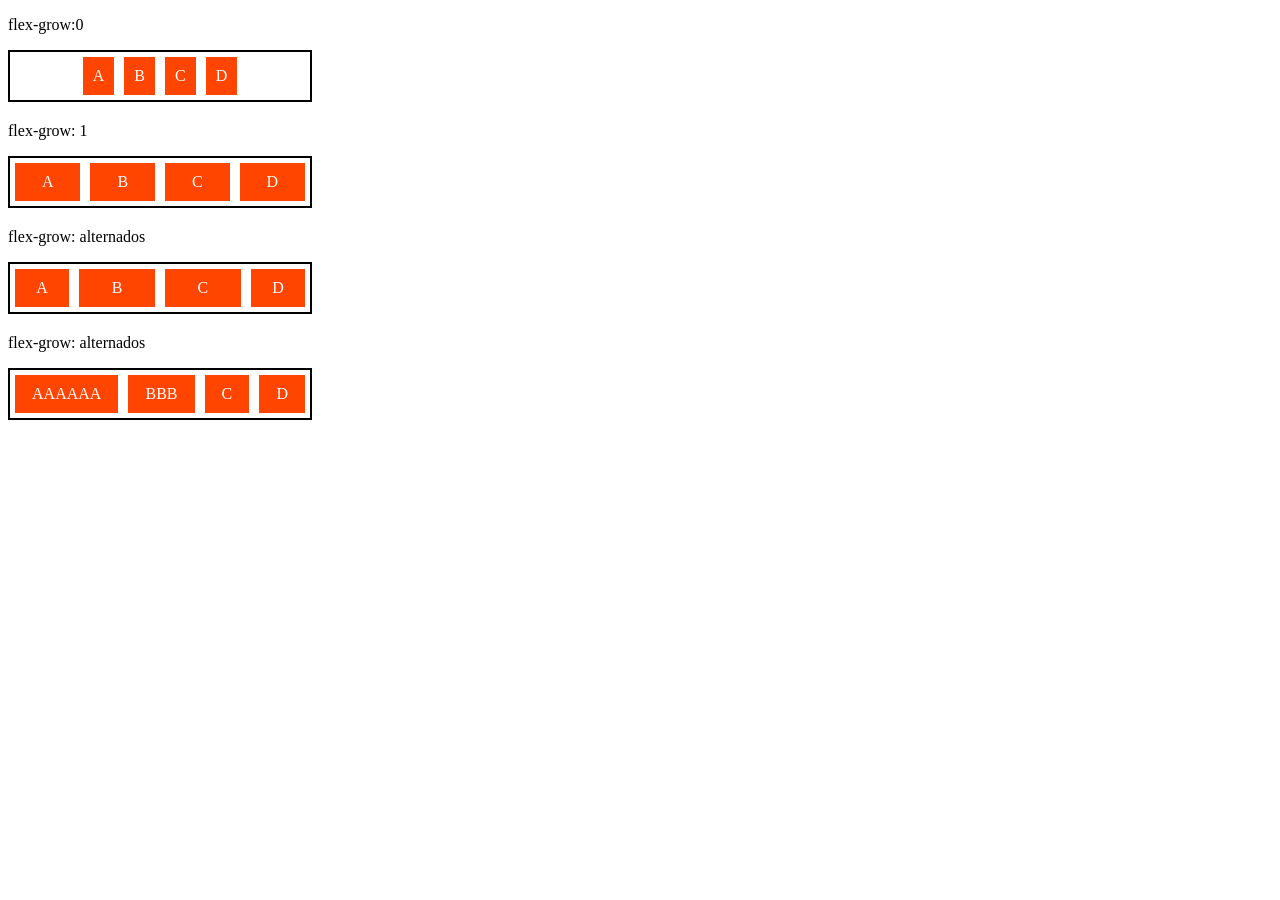
<file: Landing Page/project-flexbox-dio/7-flex-grow.html>
<!DOCTYPE html>
<html lang="en">
<head>
    <meta charset="UTF-8">
    <meta name="viewport" content="width=device-width, initial-scale=1.0">
    <title>Fundamentos - flex grow</title>
    <style>
        .flex-container{
            display: flex;
            border: 2px solid black;
            max-width: 300px;
            margin-bottom: 20px;
            justify-content: center;
        }

        .item{
            background-color: orangered;
            margin: 5px;
            padding: 10px;
            text-align: center;
            color: white;
        }

        .fg-0{
            flex-grow: 0;
        }

        .fg-1{
            flex-grow: 1;
        }

        .fg-2{
            flex-grow: 2;
        }

        .fg-3{
            flex-grow: 3;
        }
    </style>
</head>
<body>
    <p>flex-grow:0</p>
    <div class="flex-container">
        <div class="item fg-0">A</div>
        <div class="item fg-0">B</div>
        <div class="item fg-0">C</div>
        <div class="item fg-0">D</div>
    </div>

    <p>flex-grow: 1</p>
    <div class="flex-container">
        <div class="item fg-1">A</div>
        <div class="item fg-1">B</div>
        <div class="item fg-1">C</div>
        <div class="item fg-1">D</div>
    </div>

    <p>flex-grow: alternados</p>
    <div class="flex-container">
        <div class="item fg-1">A</div>
        <div class="item fg-2">B</div>
        <div class="item fg-2">C</div>
        <div class="item fg-1">D</div>
    </div>
    <p>flex-grow: alternados</p>
    <div class="flex-container">
        <div class="item fg-2">AAAAAA</div>
        <div class="item fg-2">BBB</div>
        <div class="item fg-2">C</div>
        <div class="item fg-2">D</div>
    </div>
</body>
</html>
</file>
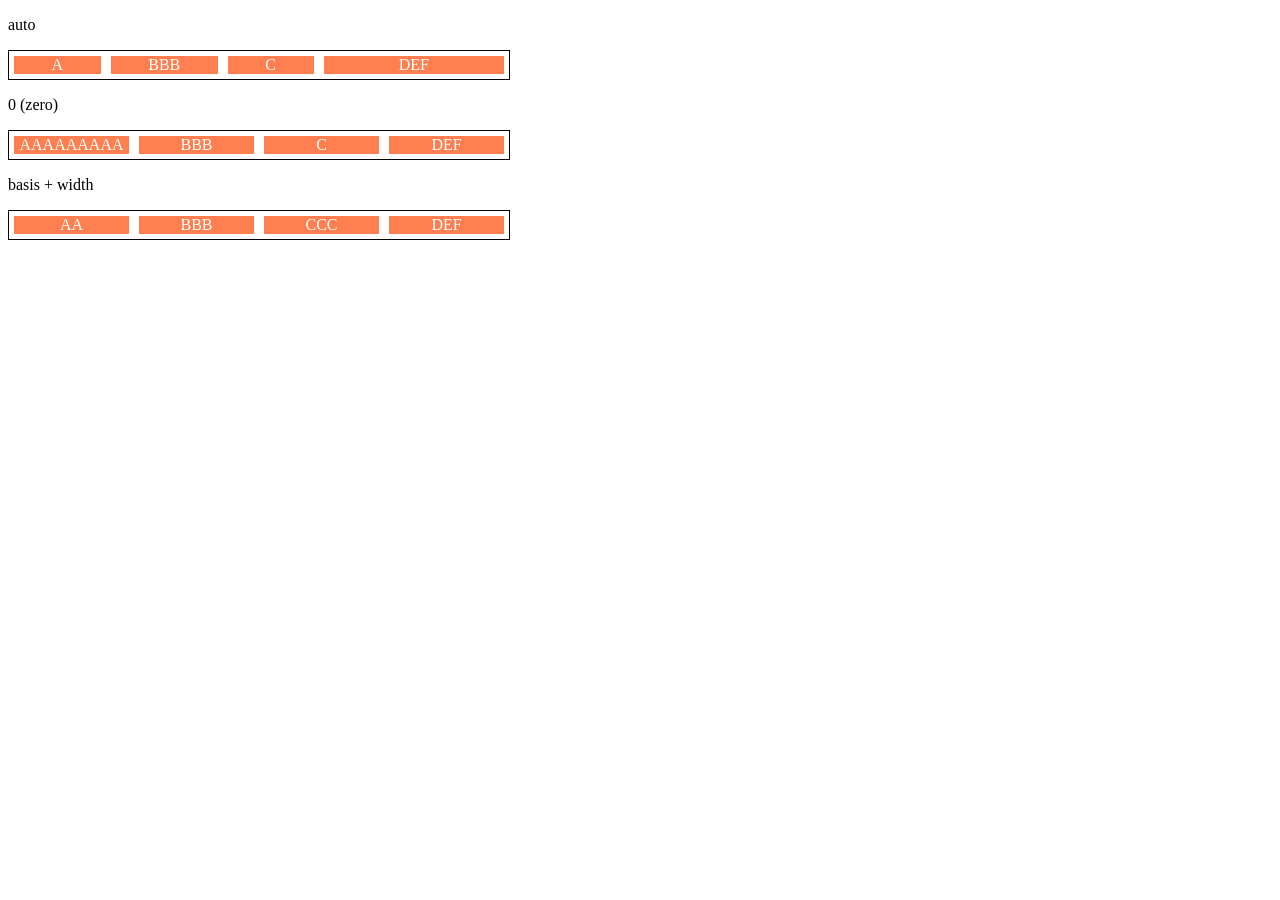
<file: Landing Page/project-flexbox-dio/8-flex-basis.html>
<!DOCTYPE html>
<html lang="en">
<head>
    <meta charset="UTF-8">
    <meta name="viewport" content="width=device-width, initial-scale=1.0">
    <title>Fundamentos - flex basis</title>

    <style>
        .flex-container{
            max-width: 500px;
            border: 1px solid black;
            display: flex;
        }

        .items{
            background-color: coral;
            color: white;
            text-align: center;
            margin: 5px;
        }

        .bauto{
            flex-basis: auto;
        }

        .fg-0{
            flex-grow: 0;
        }

        .fg-1{
            flex-grow: 1;
        }
        
        .fg-2{
            flex-grow: 2;
        }

        .b-0{
            flex-basis: 0;
        }
        
        .w100{
            flex-basis: 50px;
        }
    </style>
</head>
<body>
    <p>auto</p>
    <div class="flex-container">
        <div class="items bauto fg-1">A</div>
        <div class="items bauto fg-1">BBB</div>
        <div class="items bauto fg-1">C</div>
        <div class="items bauto fg-2">DEF</div>
    </div>

    <p>0 (zero)</p>
    <div class="flex-container">
         <div class="items b-0 fg-1">AAAAAAAAA</div>
        <div class="items b-0 fg-1">BBB</div>
        <div class="items b-0 fg-1">C</div>
        <div class="items b-0 fg-1">DEF</div>
    </div>

    <p>basis + width</p>
    <div class="flex-container">
        <div class="items w100 fg-2">AA</div>
       <div class="items w100 fg-2">BBB</div>
       <div class="items w100 fg-2">CCC</div>
       <div class="items w100 fg-2">DEF</div>
   </div>
</body>
</html>
</file>
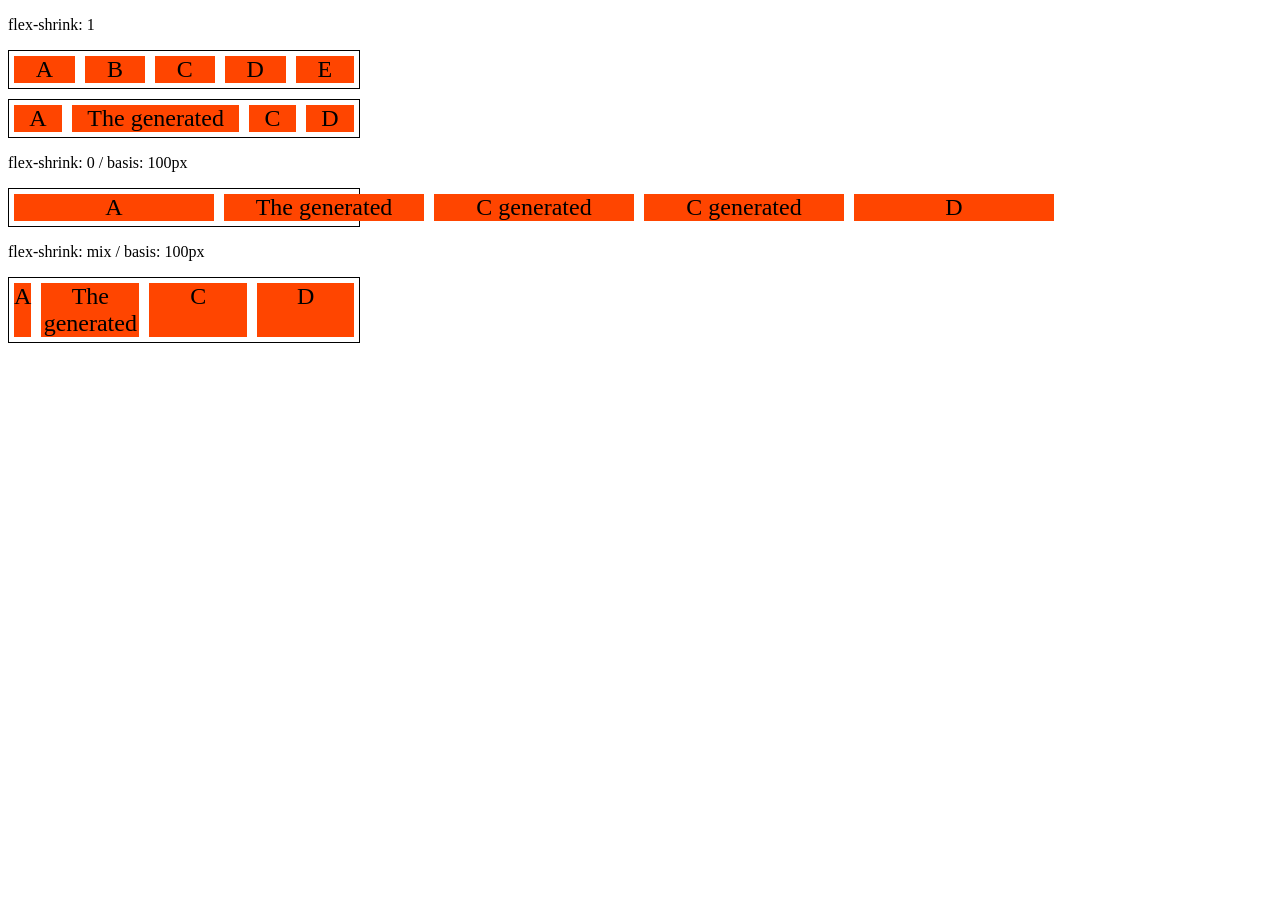
<file: Landing Page/project-flexbox-dio/9-flex-shrink.html>
<!DOCTYPE html>
<html lang="en">
<head>
    <meta charset="UTF-8">
    <meta name="viewport" content="width=device-width, initial-scale=1.0">
    <title>Fundamentos - flex shrink</title>
    <style>
        .flex-container{
            display: flex;
            border: 1px solid black;
            max-width: 350px;
            margin-bottom: 10px;
        }

        .item{
            background-color: orangered;
            font-size: 24px;
            text-align: center;
            margin: 5px;
        }

        .s-1{
            flex-shrink: 1;
        }

        .fg-1{
            flex-grow: 1;
        }

        .s-0{
            flex-shrink: 0;
            flex-basis: 200px;
        }

        .s-2{
            flex-shrink: 2;
            flex-basis: 100px;
        }

        .s-3{
            flex-shrink: 3;
            flex-basis: 100px;
        }
    </style>
</head>
<body>
    <p>flex-shrink: 1</p>
    <div class="flex-container">
         <div class="item s-1 fg-1">A</div>
         <div class="item s-1 fg-1">B</div>
         <div class="item s-1 fg-1">C</div>
         <div class="item s-1 fg-1">D</div>
         <div class="item s-1 fg-1">E</div>
    </div>
    <div class="flex-container">
        <div class="item s-1 fg-1">A</div>
        <div class="item s-1 fg-1">The generated</div>
        <div class="item s-1 fg-1">C</div>
        <div class="item s-1 fg-1">D</div>
   </div>

   <p>flex-shrink: 0 / basis: 100px</p>
   <div class="flex-container">
        <div class="item s-0 fg-1">A</div>
        <div class="item s-0 fg-1">The generated</div>
        <div class="item s-0 fg-1">C generated</div>
        <div class="item s-0 fg-1">C generated</div>
        <div class="item s-0 fg-1">D</div>
    </div>

    <p>flex-shrink: mix / basis: 100px</p>
    <div class="flex-container">
        <div class="item s-1 fg-1">A</div>
        <div class="item s-2 fg-1">The generated</div>
        <div class="item s-2 fg-1">C</div>
        <div class="item s-3 fg-1">D</div>
   </div>
</body>
</html>
</file>
